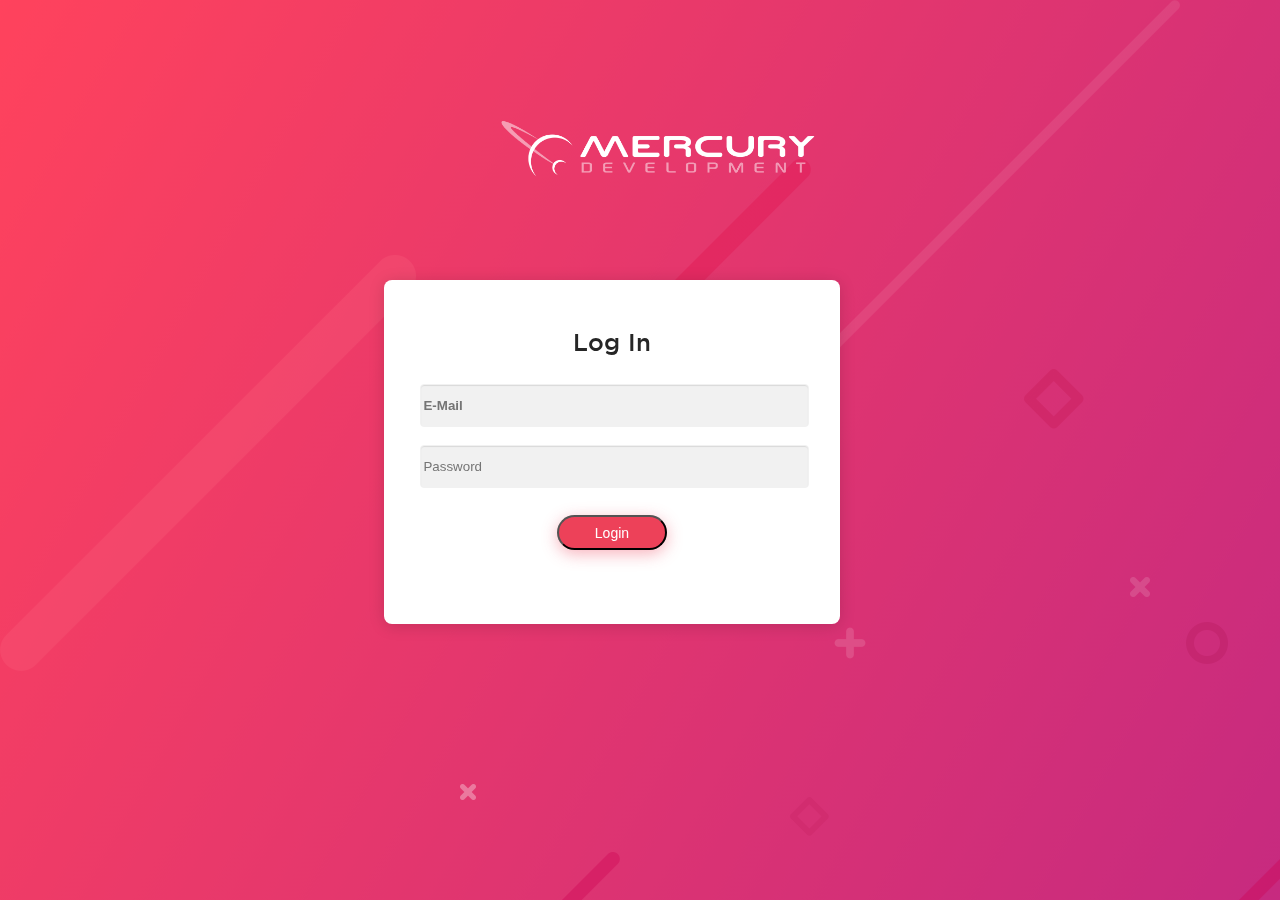
<file: index.html>
<!DOCTYPE html>
<html>

<head>
    <title>Mercury Development</title>
    <link rel="stylesheet" href="style.css">
    <script src="script.js"></script>
    <meta name="viewport" content="width=device-width initial-scale=1.0">
</head>

<body>
	<img class = "logo" src = "Logo.png" />
	<form action="https://us-central1-mercdev-academy.cloudfunctions.net/login" method="POST" name="form" id="form">
		<fieldset class="account">
			<p>Log In</p>
			<input  id="login" class="account__input" type="text" name="email" id="log" placeholder="E-Mail" /> <br/>
			<input class="account__input" type="password" id="pass" name="password" placeholder="Password"/> <br />
			<div id="error"><p> E-Mail or password is incorrect </p> </div>
			<input class="btn" type="submit" id="button" name="button" value="Login" />
		</fieldset>

	</form>

</body>

</html>
</file>
<file: style.css>
@font-face {
	font-family: Gotham;
	src: url("GothamMedium.ttf") format("truetype");
	font-style: normal;
	font-weight: normal;
	}

/* background */

body{
	position: absolute;
	left: 0%;
	right: 0%;
	top: 0.09%;
	bottom: -0.09%;
	background: url(Image.png);
}

/* Logo */

.logo {
	position: fixed;
	left: 39.04%;
	top: 13.15%;
	width: 315px;
}


form {
	position: fixed;
	left: 30%;
	right: 34.38%;
	top: 31.11%;
	bottom: 31.02%;
	margin: 0 auto;

	min-width: 400px;
	max-width: 600px;

	min-height: 344px;
	max-height: 408px;

	background: #FFFFFF;
	box-shadow: 0px 2px 16px rgba(0, 0, 0, 0.15);
	border-radius: 8px;
}

fieldset {
	border: 0;
 	margin: 0;
  	padding: 0;
}

.account {
	position: absolute;
	left: 0%;
	right: 0%;
	top: 0%;
	bottom: 0%;
	margin-top: 5%;
}

.account p {
	font-family: Gotham;
	font-size: 1.5em;
	line-height: 29px;
	text-align: center;
	letter-spacing: 0.2px;

	color: #262626;
}

.account input [type="text"] {
	font-family: Gotham;
	font-size: 3em;
	color: #262626;
}

#login{
	border: 1px solid #F1F1F1;
	color: #262626;
	font-weight: bold;
}

.avatar {
margin-top: 48px;
margin-left: 39%;
margin-bottom: 40px;
background: url(Image.png);
border: 1px solid #979797;

width: 21%;
height: 21%;

border-radius: 100%;
}

.account__input {
	border: 1px solid #F1F1F1;
	box-shadow: inset 0 1px 1px rgba(0, 0, 0, .1);
	color: #262626;
	background: #F1F1F1;
	border-radius: 4px;
	margin-top: 1%;
	margin-bottom: 3%;
	margin-left: 8%;
	width: 84%;
	height: 12%;
}


#error {
	display: none;

	border: 1px solid #F1F1F1;
	box-shadow: inset 0 1px 1px rgba(0, 0, 0, .1);
	color: #262626;
	background: rgba(237, 65, 89, 0.25);
	border-radius: 4px;
	margin-top: 1%;
	margin-bottom: 3%;
	margin-left: 8%;
	width: 84%;
	height: 12%;
}

#error p {
	float: left;
	font-family: Gotham;
	font-size: 14px;
	color: #ED4159;
}



.btn {
	font-size: 0.875em;
	color: #fff;
	background: #ED4159;
	box-shadow: 0px 4px 16px rgba(237, 65, 89, 0.4);
	border-radius: 100px;
	margin-left: 38%;
	margin-top: 3%;
	margin-bottom: 10%;
	width: 24%;
	height: 11%;
}

.account .btn:hover  {
	font-size: 0.875em;
	color: #ED4159;
	background: #FFFFFF;
	box-shadow: 0px 4px 16px rgba(237, 65, 89, 0.4);
	border-radius: 100px;
	margin-left: 38%;
	margin-top: 3%;
	margin-bottom: 10%;
	width: 24%;
	height: 11%;
}

.account .btn:active {
	font-size: 0.875em;
	color: #ED4159;
	background: #FFFFFF;
	box-shadow: 0px 4px 16px rgba(237, 65, 89, 0.4);
	border-radius: 100px;
	margin-left: 38%;
	margin-top: 3%;
	margin-bottom: 10%;
	width: 24%;
	height: 11%;
}
</file>
